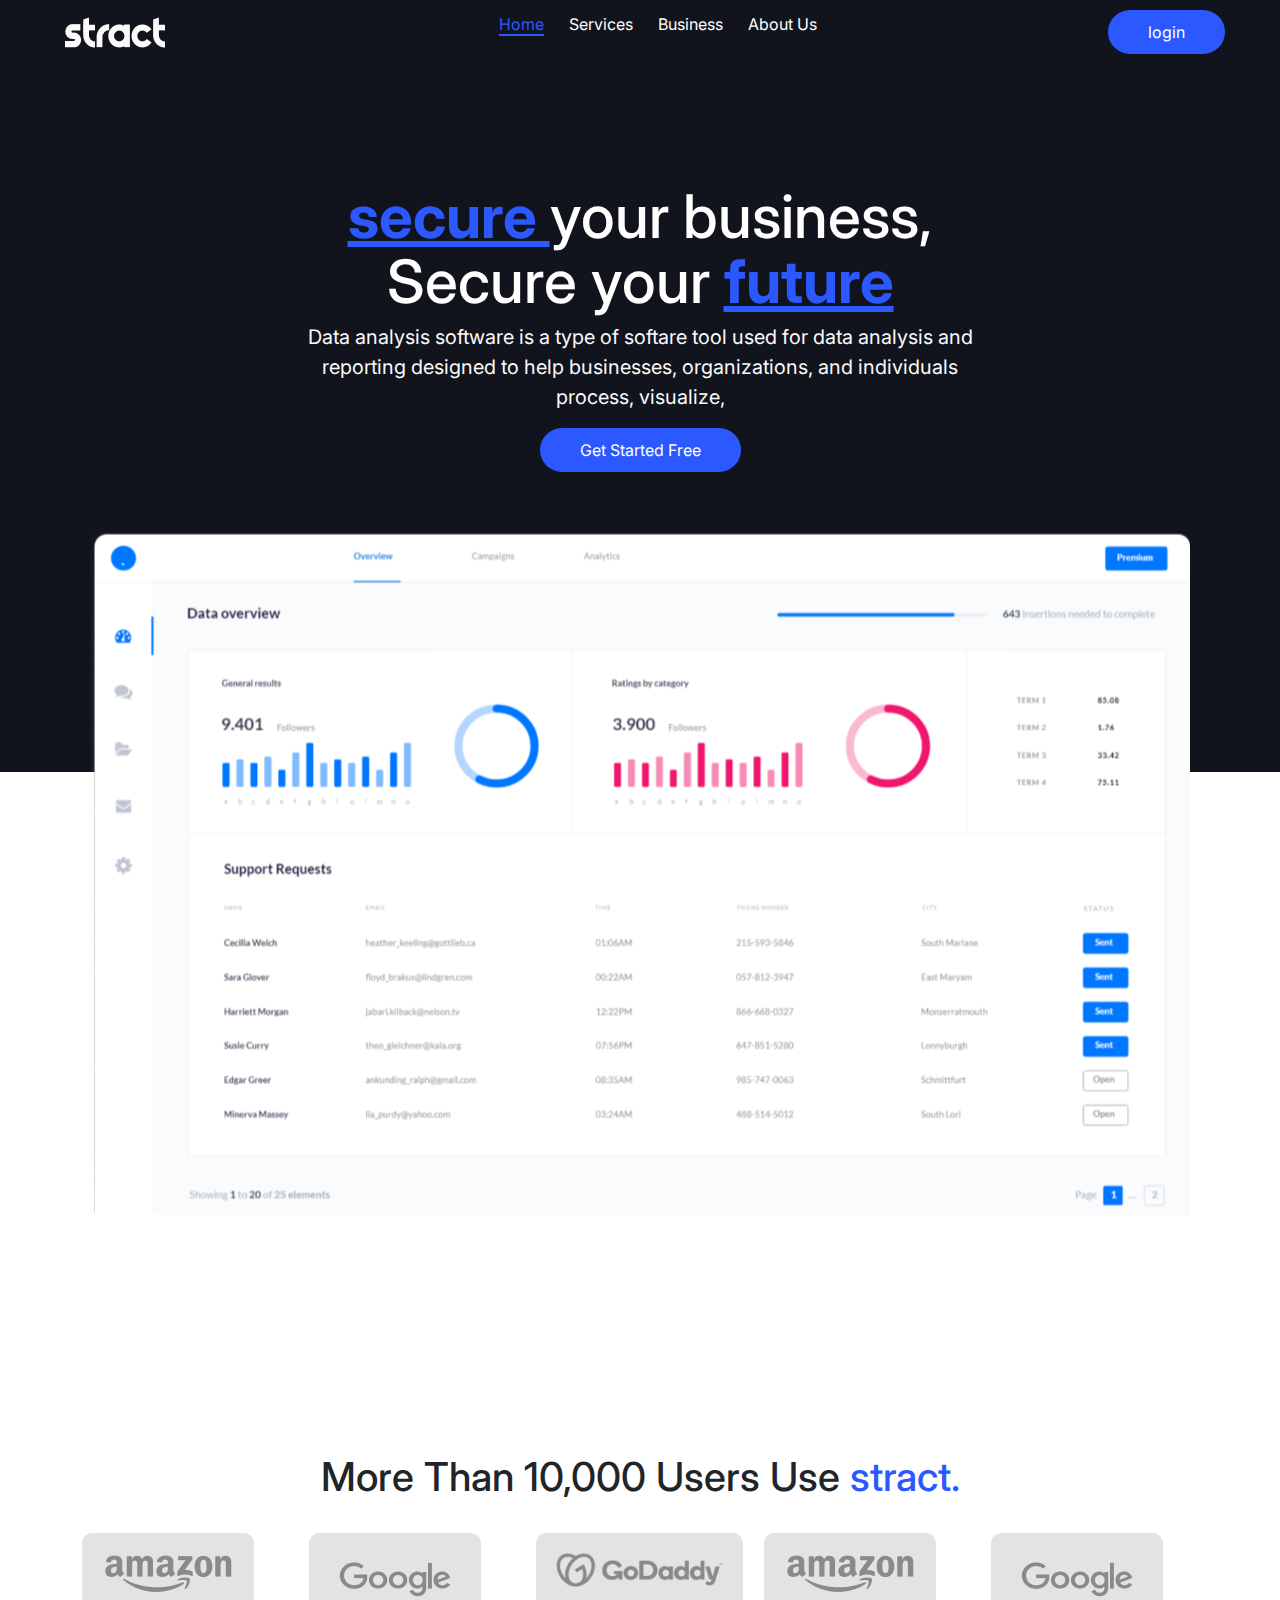
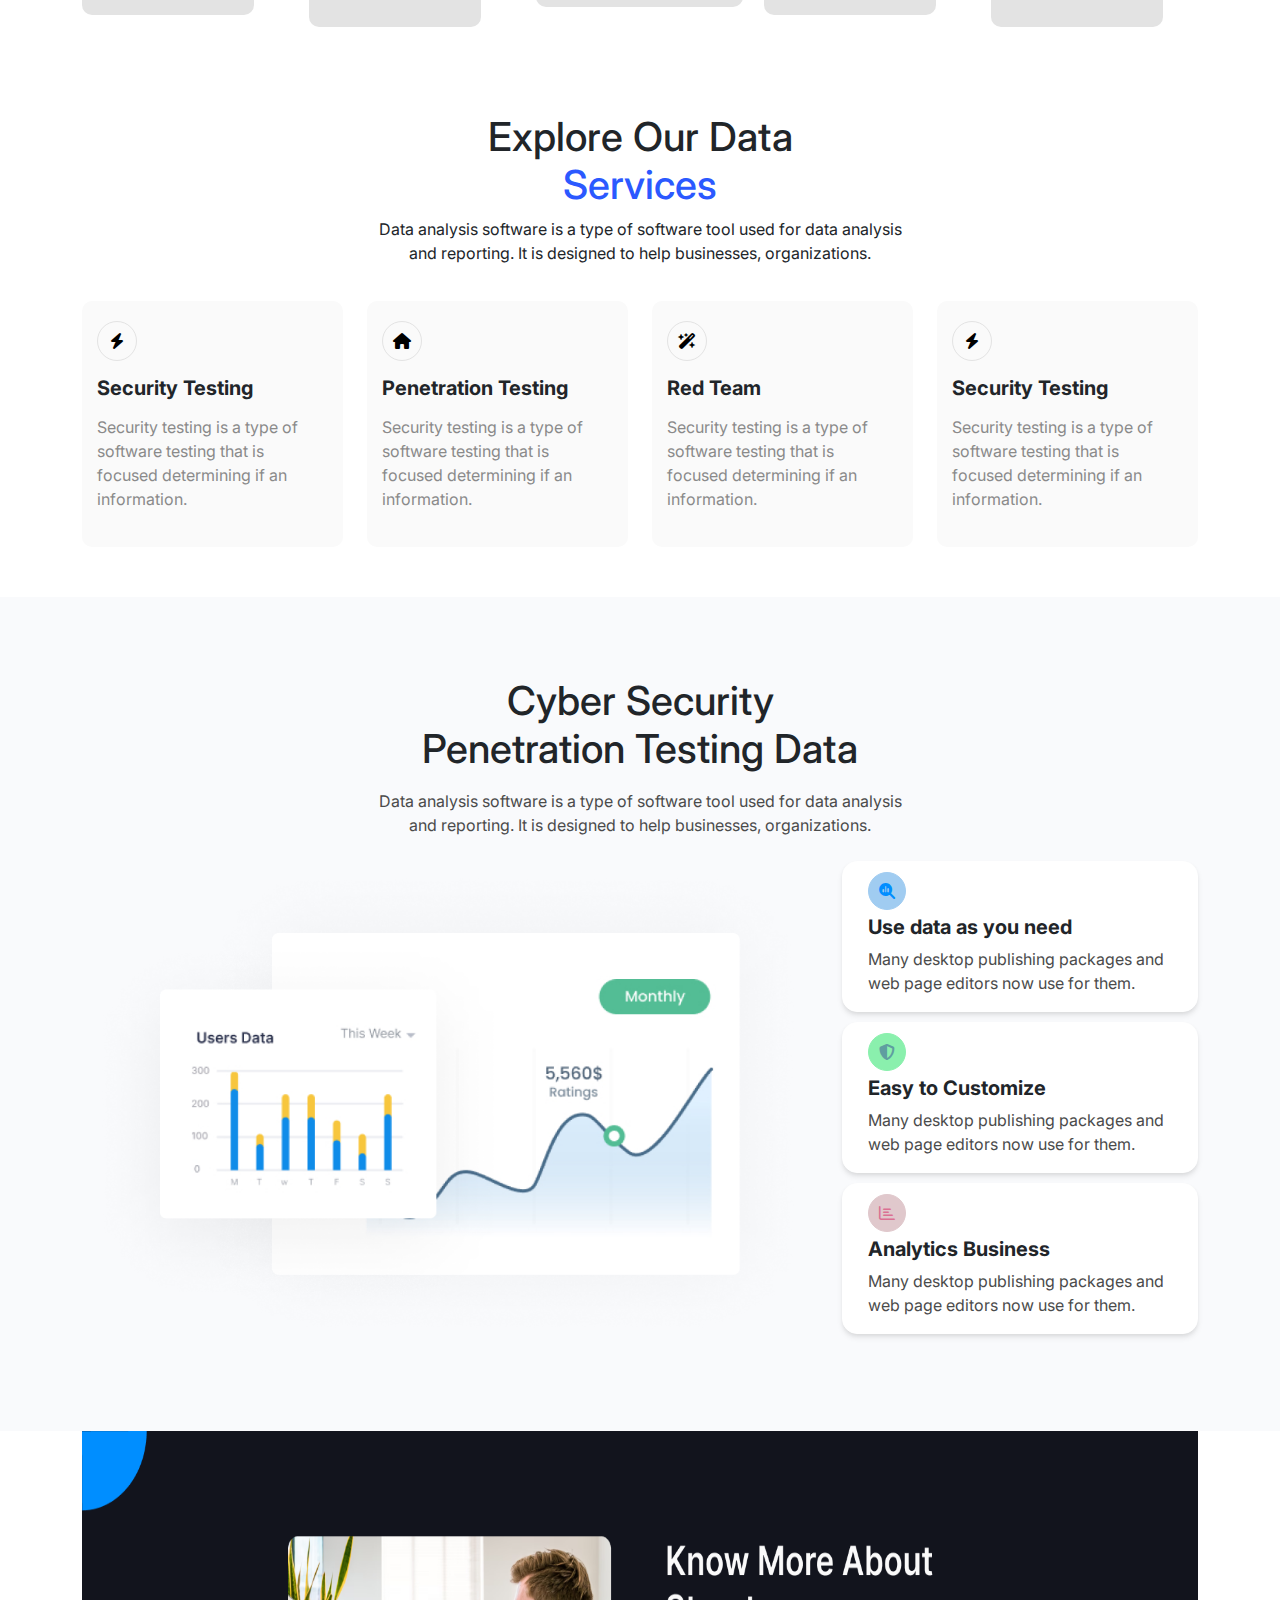
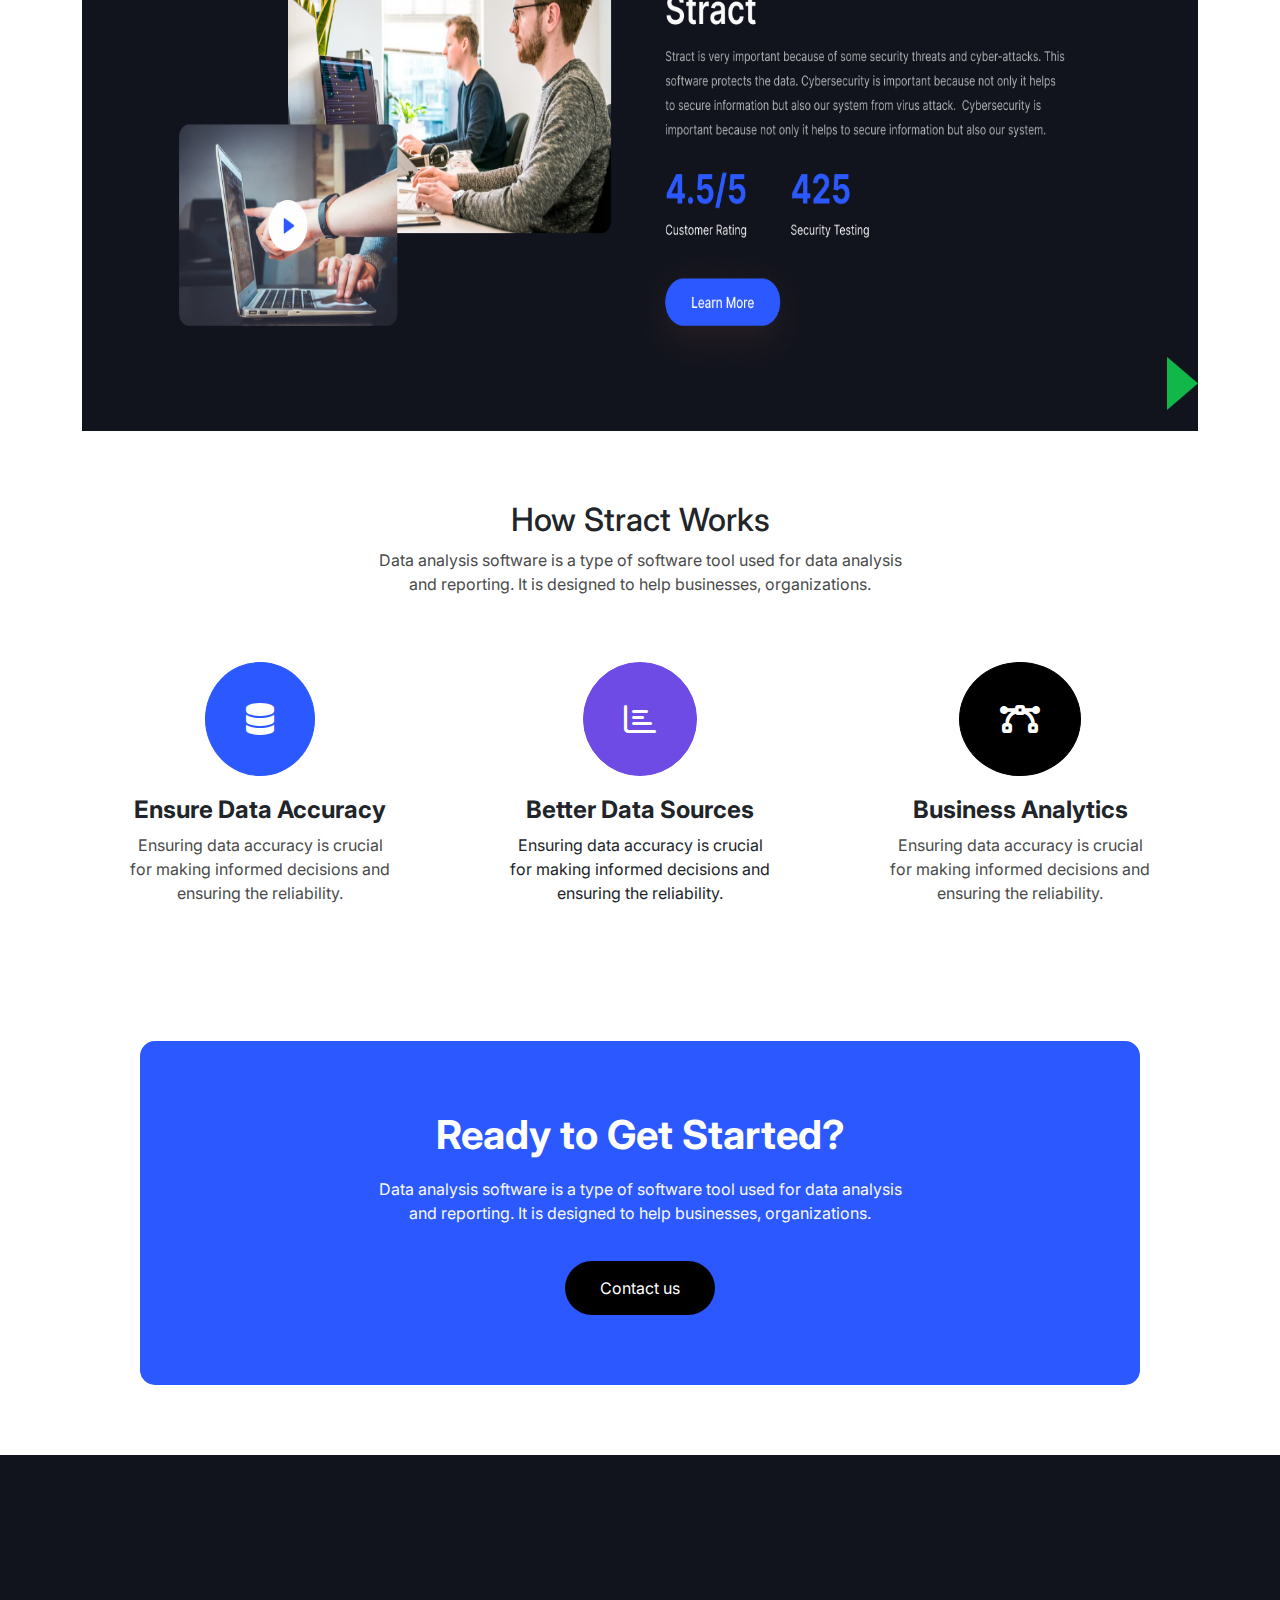
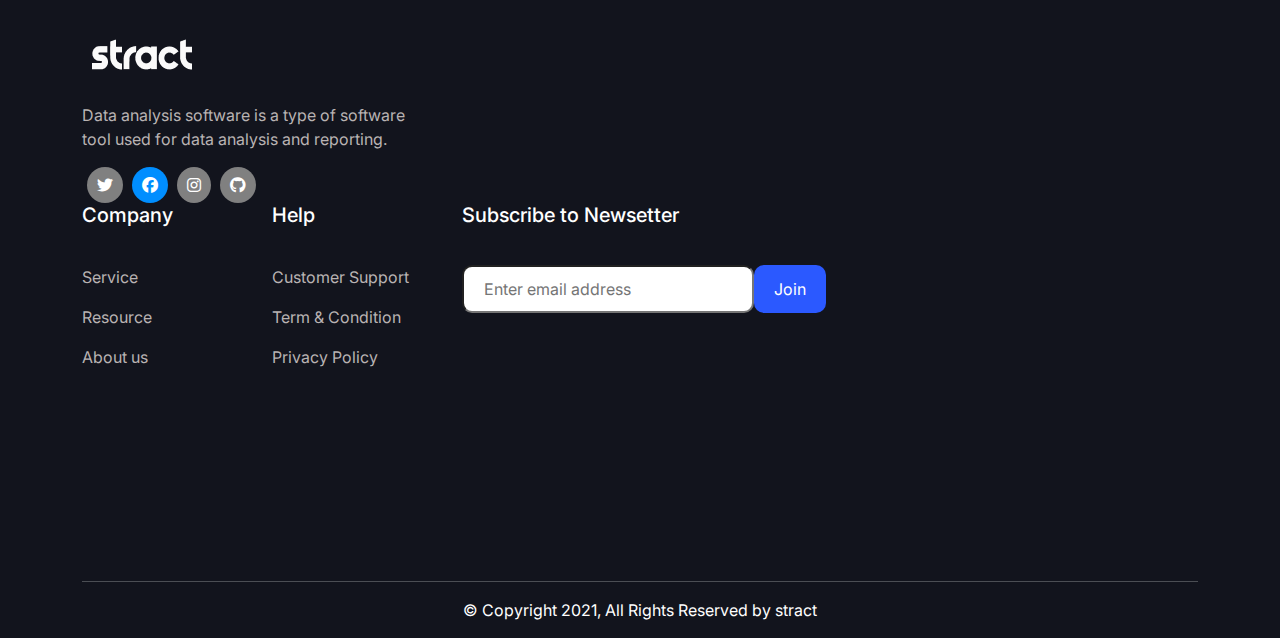
<file: index.html>
<!DOCTYPE html>
<html lang="en">

<head>
  <meta charset="UTF-8" />
  <meta name="viewport" content="width=device-width, initial-scale=1.0" />
  <link rel="preconnect" href="https://fonts.googleapis.com" />
  <link rel="preconnect" href="https://fonts.gstatic.com" crossorigin />
  <link href="https://cdn.jsdelivr.net/npm/bootstrap@5.3.3/dist/css/bootstrap.min.css" rel="stylesheet" />

  <link
    href="https://fonts.googleapis.com/css2?family=Inter:ital,opsz,wght@0,14..32,100..900;1,14..32,100..900&display=swap"
    rel="stylesheet" />
  <link rel="stylesheet" href="  https://cdnjs.cloudflare.com/ajax/libs/font-awesome/6.6.0/css/all.min.css" />

  <link rel="stylesheet" href="https://cdn.jsdelivr.net/npm/swiper@11/swiper-bundle.min.css" />

  <link rel="stylesheet" href="https://cdnjs.cloudflare.com/ajax/libs/font-awesome/6.6.0/css/all.min.css" />

  <link rel="stylesheet" href="style.css" />

  <title>Data-website</title>
</head>

<body>
  <header>

    <div class="logo">
      <img src="./images/logo.png" alt="" />
    </div>
    <div class="links" id="nav-links">
      <ul>
        <li><a href="#" class="active">Home</a></li>
        <li><a href="#">Services</a></li>
        <li><a href="#">Business</a></li>
        <li><a href="#">About Us</a></li>
      </ul>
    </div>

    <div class="buttons">
      <button>login</button>
      <i class="fa-solid fa-bars" id="toggle-menu"></i>
    </div>
  </header>
  <div class="hero-section">
    <div class="container">
      <div class="row">
        <div class="col-12 text-center">
          <h1>
            <b> secure </b> your business,<br />

            Secure your <b> future </b>
          </h1>

          <p>
            Data analysis software is a type of softare tool used for data
            analysis and <br />
            reporting designed to help businesses, organizations, and
            individuals <br />
            process, visualize,
          </p>
          <button>Get Started Free</button>
        </div>
      </div>
    </div>
  </div>
  <!-- hero swction -->
  <div class="hero-image">
    <div class="container">
      <div class="row">
        <div class="col-12 text-center">
          <img class="img-fluid" class="hero-img" src="./images/hero-section-img.png" alt="" />
        </div>
      </div>
    </div>
  </div>
  <!-- third section -->
  <div class="content-logo">
    <div class="container">
      <h1 class="text-center pb-4">
        More Than 10,000 Users Use <span class="blue-text"> stract.</span>
      </h1>
      <!-- Slider main container -->
      <div class="swiper">
        <!-- Additional required wrapper -->
        <div class="swiper-wrapper">
          <!-- Slides -->
          <div class="swiper-slide">
            <img src="./images/Amazon.png" class="img-fluid" alt="" />
          </div>
          <div class="swiper-slide">
            <img src="./images/Google.png" class="img-fluid" alt="" />
          </div>
          <div class="swiper-slide">
            <img src="./images/GoDaddy.png" class="img-fluid" alt="" />
          </div>
          <div class="swiper-slide">
            <img src="./images/Amazon.png" class="img-fluid" alt="" />
          </div>
          <div class="swiper-slide">
            <img src="./images/Google.png" class="img-fluid" alt="" />
          </div>
          <div class="swiper-slide">
            <img src="./images/GoDaddy.png" class="img-fluid" alt="" />
          </div>
        </div>
      </div>
    </div>
  </div>
  <!-- fourth  section -->

  <div class="services">
    <div class="container">
      <div class="titles text-center">
        <h1>
          Explore Our Data <br />
          <span class="blue-text">Services</span>
        </h1>
        <p>
          Data analysis software is a type of software tool used for data
          analysis <br />
          and reporting. It is designed to help businesses, organizations.
        </p>
      </div>

      <div class="row">
        <div class="col-lg-3 col-12">
          <div class="service-card">
            <div class="icon">
              <i class="fa-solid fa-bolt"></i>
            </div>
            <h6>Security Testing</h6>
            <p>
              Security testing is a type of software testing that is focused
              determining if an information.
            </p>
          </div>
        </div>
        <div class="col-lg-3 col-12">
          <div class="service-card">
            <div class="icon">
              <i class="fa-solid fa-house"></i>
            </div>
            <h6>Penetration Testing</h6>
            <p>
              Security testing is a type of software testing that is focused determining if an information.
            </p>
          </div>
        </div>
        <div class="col-lg-3 col-12">
          <div class="service-card">
            <div class="icon">
              <i class="fa-solid fa-wand-magic-sparkles"></i>
            </div>
            <h6>Red Team</h6>
            <p>
              Security testing is a type of software testing that is focused determining if an information.
            </p>
          </div>
        </div>
        <div class="col-lg-3 col-12">
          <div class="service-card">
            <div class="icon">
              <i class="fa-solid fa-bolt"></i>
            </div>
            <h6>Security Testing</h6>
            <p>
              Security testing is a type of software testing that is focused
              determining if an information.
            </p>
          </div>
        </div>
      </div>
    </div>
  </div>

  <!--data-security-->
  <div class="data-security ">
    <div class="container">
      <h1 class="text-center pb-2">Cyber Security <br> Penetration Testing Data</h1>
      <p class="text-center ">Data analysis software is a type of software tool used for data analysis<br> and
        reporting. It is designed to
        help businesses, organizations.</p>
      <div class="row ">
        <div class="col-12 col-lg-8">
          <img class="img-fluid" src="./images/data-security-img.png" alt="image">
        </div>
        <div class="col-12 col-lg-4">
          <div class="first">
            <i class="fa-solid fa-magnifying-glass-chart"></i>
            <h5>Use data as you need</h5>
            <p>Many desktop publishing packages and <br>
              web page editors now use for them.</p>
          </div>
          <div class="second">
            <i class="fa-solid fa-shield-halved"></i>
            <h5>Easy to Customize</h5>
            <p>Many desktop publishing packages and <br>
              web page editors now use for them.</p>
          </div>
          <div class="third">
            <i class="fa-regular fa-chart-bar"></i>
            <h5>Analytics Business</h5>
            <p>Many desktop publishing packages and <br>
              web page editors now use for them.</p>
          </div>
        </div>

      </div>
    </div>

  </div>
  <!--strack-information-->
  <div class="stract-information">
    <div class="container">
      <div class="row">
        <div class="col-12">
          <img src="./images/About us.png" alt="" height="600px" width="100%">

        </div>
      </div>
    </div>
  </div>
  <!--use-of-stract-->
  <div class="use-of-stract">
    <div class="container">
      <h2>How Stract Works</h2>
      <p>Data analysis software is a type of software tool used for data analysis<br> and reporting. It is designed to
        help businesses, organizations.</p>
      <div class="row">

        <div class="col-4">
          <div class="col-first">
            <i class="fa-solid fa-database"></i>
            <h4>Ensure Data Accuracy</h4>
            <p>Ensuring data accuracy is crucial <br>for making informed decisions and <br>ensuring the reliability.</p>
          </div>
        </div>
        <div class="col-4">
          <div class="col-second">
            <i class="fa-regular fa-chart-bar"></i>
            <h4>Better Data Sources</h4>
            Ensuring data accuracy is crucial <br>
            for making informed decisions and <br> ensuring the reliability.
          </div>
        </div>
        <div class="col-4">
          <div class="col-third">
            <i class="fa-solid fa-bezier-curve id=first-icon"></i>
            <h4>Business Analytics</h4>
            <p>Ensuring data accuracy is crucial <br>
              for making informed decisions and <br>
              ensuring the reliability.</p>
          </div>
        </div>
      </div>
    </div>
  </div>
  <!--contact-us-->
  <div class="contact-us">
    <div class="container">
      <div class="row">
        <div class="col-12">
          <h1>Ready to Get Started?</h1>
          <p>Data analysis software is a type of software tool used for data analysis <br> and reporting. It is designed
            to help businesses, organizations.</p>
            <button>Contact us</button>
        </div>
      </div>
    </div>
  </div>
  <!--footer -->
  <div class="footer">
    <div class="container">
      <div class="row ">
        <div class="col-md-5-col-12">
          <img src="./images/logo.png" alt="">
          <p>Data analysis software is a type of software <br>  tool used for data analysis and reporting.</p>
          <i class="fa-brands fa-twitter"></i>
          <i class="fa-brands fa-facebook fI"></i>
          <i class="fa-brands fa-instagram"></i>
          <i class="fa-brands fa-github"></i>

        </div>
        <div class="col-12 col-md-2">
          <h5>Company</h5>
          <p>Service</p>
          <p>Resource</p>
          <p>About us</p>
        </div>
        <div class="col-12 col-md-2">
          <h5>Help</h5>
          <p>Customer Support</p>
          <p>Term & Condition</p>
          <p>Privacy Policy</p>
        </div>
        <div class="col-md-5 col-12cs">
          <h5>Subscribe to Newsetter</h5>
          <div class="input-parent">
          <input type="text" placeholder="Enter email address">
          <button>Join</button>
        </div>
        </div>
      </div>
    </div>
  </div>
  <div class="lower-footer">
    <div class="container">
      <div class="row">
        <div class="col-12">
          <hr>
          <p>© Copyright 2021, All Rights Reserved by stract</p>
        </div>
      </div>
    </div>
  </div>
  <script src="https://cdn.jsdelivr.net/npm/@popperjs/core@2.11.8/dist/umd/popper.min.js"></script>
  <script src="https://cdn.jsdelivr.net/npm/bootstrap@5.3.3/dist/js/bootstrap.min.js"></script>
  <script src="https://cdn.jsdelivr.net/npm/swiper@11/swiper-bundle.min.js"></script>
  <script src="./app.js"></script>
</body>

</html>
</file>
<file: style.css>
* {
  margin: 0;
  padding: 0;
  box-sizing: border-box;
}

body {
  font-family: "Inter", sans-serif;
}

li {
  list-style-type: none;
}

a {
  text-decoration: none;
}

/*
  **
  **
  ** Css of Header
  **
  **
  */

header {
  display: flex;
  background-color: #12141d;
  justify-content: space-between;
  align-items: center;
  max-width: 100%;
  padding: 10px 55px;
}

.links ul {
  display: flex;
  gap: 25px;
}

.links a {
  color: #fff;
}

.links a:hover,
.links a.active {
  color: #2b59ff;
  border-bottom: 2px solid;
  cursor: pointer;
}

.buttons button {
  padding: 10px 40px;
  background-color: #2b59ff;
  color: #fff;
  border-radius: 25px;
  border: 0;
}

.buttons .fa-solid {
  color: #fff;
  display: none;
}




/*
  **
  **
  ** Css of Hero-section
  **
  **
  */

.hero-section {
  background-color: #12141d;
  padding: 120px 10px;
  padding-bottom: 300px;
}

.hero-section b {
  color: #2b59ff;
  text-decoration: underline;
}

.hero-section h1 {
  color: #fff;
  font-size: 60px;
  line-height: 65px;
}

.hero-section p {
  color: #fafafa;
  font-size: 20px;
}

.hero-section button {
  padding: 10px 40px;
  background-color: #2b59ff;
  color: #fff;
  border-radius: 25px;
  border: 0;
}

.hero-image img {
  transform: translateY(-35%);
}

/*
  **
  **
  ** Css of swiper section
  **
  **
  */

.swiper {
  height: 150px;
}

.swiper .swiper-slide {
  height: 100px !important;
}

.swiper .swiper-slide img {
  background: #E3E3E3;
  padding: 20px;
  border-radius: 10px;
}



/*
  **
  **
  ** Css of services
  **
  **
  */

.services {
  padding: 30px 0px;
}

.services .service-card {
  background-color: #FAFAFA;
  padding: 20px 15px;
  border-radius: 10px;
  margin: 20px 0px;
}


.service-card .icon {
  border: 1px solid #E3E3E3;
  width: 40px;
  height: 40px;
  display: flex;
  align-items: center;
  justify-content: center;
  border-radius: 26px;
  color: #000;
}

.service-card h6 {
  margin: 15px 0px;
  padding: 0px;
  font-weight: 700;
  font-size: 20px;
}

.service-card p {
  color: #8A8A8A;
}

.services .service-card:hover {
  background-color: #2b59ff;
  color: #ffff;
}

/* common classes */

.blue-text {
  color: #2b59ff;
}

/*
  **
  **
  ** Css of data-security
  **
  **
  */
.data-security {
  background-color: #F9FAFC;
  padding: 80px 20px;
}

.data-security .row {
  align-items: center;

}

.data-security h5 {
  font-weight: bold;
}

.data-security p {
  color: #4B4B4B;
}

.col-4 .first,
.second,
.third {
  margin-bottom: 10px;
}

.col-4 i {
  padding-top: 20px;
}

.first {
  border: 1px solid white;
  background-color: white;
  padding-left: 25px;
  padding-top: 10px;
  border-radius: 15px;
  box-shadow: rgba(0, 0, 0, 0.1) 0px 4px 6px -1px, rgba(0, 0, 0, 0.06) 0px 2px 4px -1px;
margin-bottom: 10px;

}

.first i {
  color: #008EFF;
  background-color: #A0CCF1;
  ;
  border: 1px solid #A0CCF1;
  padding: 10px;
  border-radius: 50%;
  margin-bottom: 5px;
}

.second i {
  color: cadetblue;
  background-color: #8AF0AD;
  ;
  border: 1px solid #8AF0AD;
  padding: 10px;
  border-radius: 50%;
  margin-bottom: 5px;
}

.third i {
  color: palevioletred;
  background-color: rgb(224, 200, 204);
  border: 1px solid rgb(224, 200, 204);
  padding: 10px;
  border-radius: 50%;
  margin-bottom: 5px;
}

.second {
  border: 1px solid white;
  background-color: white;
  padding-left: 25px;
  padding-top: 10px;
  border-radius: 15px;
  box-shadow: rgba(0, 0, 0, 0.1) 0px 4px 6px -1px, rgba(0, 0, 0, 0.06) 0px 2px 4px -1px;
  margin-bottom: 10px;
}

.third {
  border: 1px solid white;
  background-color: white;
  padding-left: 25px;
  padding-top: 10px;
  border-radius: 15px;
  box-shadow: rgba(0, 0, 0, 0.1) 0px 4px 6px -1px, rgba(0, 0, 0, 0.06) 0px 2px 4px -1px;
  
}

/*
  **
  **
  ** use-of-stract
  **
  **
  */


.use-of-stract{
text-align: center;
padding-top: 70px;
}
.use-of-stract h1{
  font-weight: bolder;
}
.use-of-stract h4{
  font-weight: bold;
}
.use-of-stract p{
  color: #4B4B4B;
  padding-bottom: 50px;
}
.col-first i{
  color:white;
  font-size: xx-large;
  background-color: #2b59ff;
  border: 1px solid #2b59ff;
  padding: 40px;
  border-radius: 50%;
  margin-bottom:20px ;
}
.col-second i{
  color:white;
  font-size: xx-large;
  background-color: #6F4BE5;
  border: 1px solid #6F4BE5;
  padding: 40px;
  border-radius: 50%;
  margin-bottom:20px ;
}
.col-third i{
  color:white;
  font-size: xx-large;
  background-color: #000;
  border: 1px solid #000;
  padding: 40px;
  border-radius: 50%;
  margin-bottom:20px ;
}
/*
  **
  **
  ** contact-us
  **
  **
  */

  .contact-us{
    background-color:#2b59ff;
    align-items: center;
    text-align: center;
    padding: 70px 100px;
    margin: 70px 140px;
    border-radius: 15px;
  }
  .contact-us h1{
    font-weight: bold;
    color: #fff;
    padding-bottom: 10px;
  }
  .contact-us p{
    color:#FAFAFA;
    padding-bottom: 20px;
  }
  .contact-us button{
background-color: #000;
color: #fff;
padding: 15px 35px;
border-radius: 35px;
border: none;
  }
  /*
  **
  **
  ** footer
  **
  **
  */
  .footer{
    align-items: center;
    background-color: #12141d;
    padding:180px 0px;
  
  }

  .footer h5{
    color: #fff;
    padding-bottom: 30px;
    
  }
  .footer p{
    color: #B9B3B3;
    
  }
  .footer img{
    padding-bottom: 30px;
  }
  .footer i{
    color: #fff;
    background-color: gray;
    padding: 10px;
    border-radius: 50%;
    align-items: center;
  
  }
  .footer .fI{
    background-color: #008EFF;
    align-items: center;
  }
  .footer i{
    margin-left: 5px;
  }
  .input-parent{
    display: flex;
  }
  .footer input{
    padding: 10px 20px;
    border-radius: 10px;
  }
  .footer button{
   
    color: white;
    background-color: #2b59ff;
    padding: 10px 20px;
    border-radius: 10px;
    border: none;
    

  }
  .lower-footer {
    background-color:  #12141d;
  text-align: center;
  
  }
  .lower-footer p{
    color: #fff;
  }
  .lower-footer hr{
    color: #F9FAFC;
  }
@media screen and (max-width: 991px) {
  header {
    padding: 10px;
  }

  .links {
    position: absolute;
    background-color: #12141d;
    left: 0;
    bottom: 0;
    height: 100vh;
    width: 200px;
    padding: 80px 50px;
    display: none;
  }

  .links.active {
    display: block;
  }

  .links ul {
    flex-direction: column;
    
  }

  .buttons .fa-solid {
    display: block;
  }

  .buttons {
    display: flex;
    align-items: center;
    gap: 10px;

  }
}
</file>
